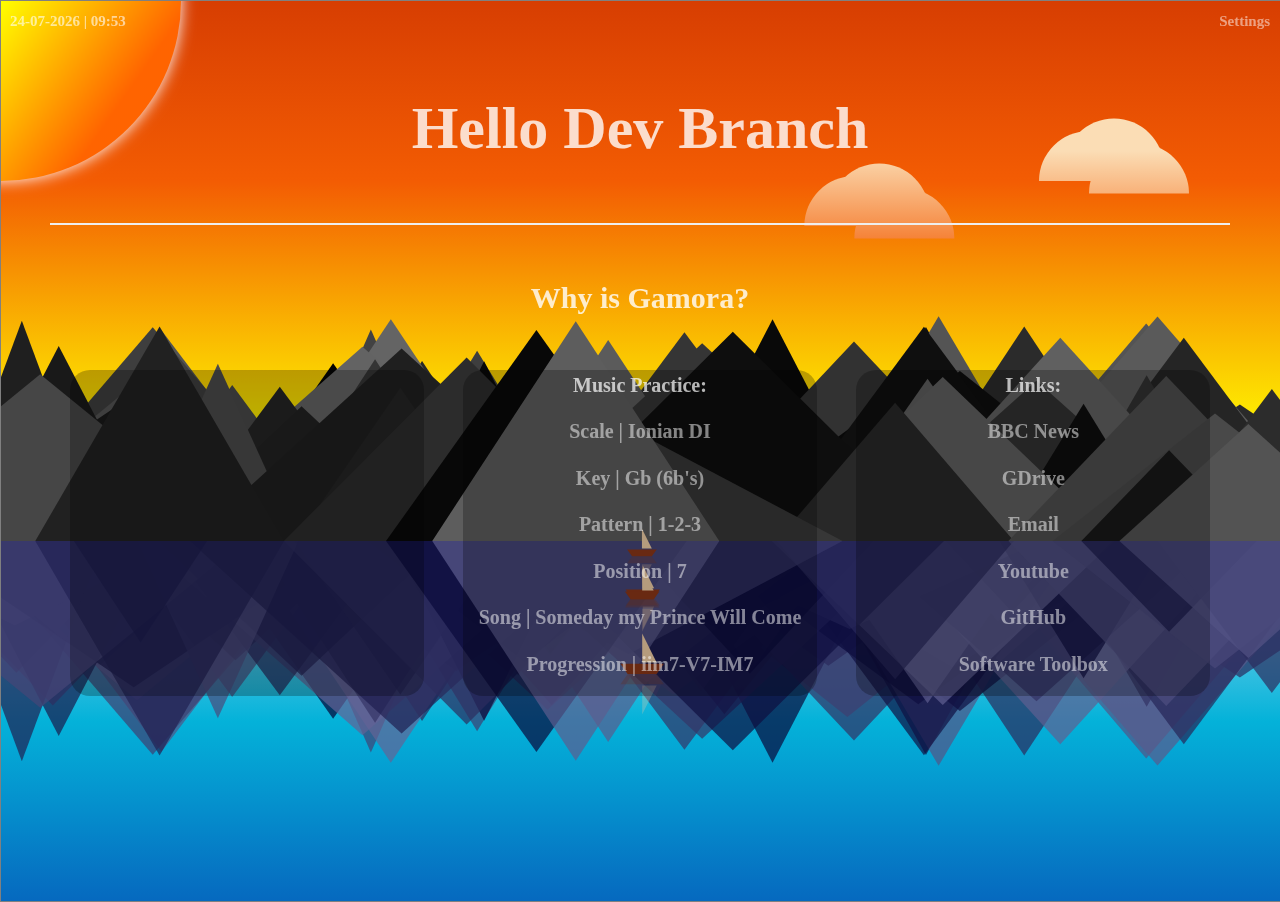
<file: index.html>
<html>
    <!-- The head -->
    <head>
        <!-- The title appears in the tab at the top of the browser. -->
        <title id=titleMessage> </title>
        <!-- Link the CSS style sheet. -->
        <link rel="stylesheet" href=newPageStyle.css>
    </head>

    <!-- The main body
    The page will be divided up into three sections as seen below. 
    [ 1     ]
    [ 2 | 3 ]
    1 : will introduce the name with a welcome message and statement/question.
    2 : will have reminders / suggestions / fun facts.
    3 : will have links to useful webpages.
    --> 
    <body  id="myBackgroundImage" >
        <canvas></canvas>

        <!-- The main body section 1. -->    
        <!-- This adds the date and time at the top. -->
        <header>            
            <div> <h3 id="dateTime" class="hvrClr1"></h3> </div>
            <div> <h3 id="settings" class="hvrClr1 invisible"> <a href="settings.html"> Settings </a> </h3> </div>
        </header>
        <!-- This prints "Hello <name>". --> 
        <div id="helloNameElement" class="helloName">
            <h1 id=myName class="hvrClr2"> </h1>       
        </div>
        <!-- Print a question like, "how are you?". -->   
        <div class="welcomeMessage">    
            <h2 id="welcomeMessage" class="hvrClr2"></h2>
        </div>


        <!-- The main body section 2 & 3.  -->
        <section class="flex-container">
           
            <!-- Embed spotify playlist. -->
            <div id="spotify"> </div>

            <!-- Container is populated with data.js suggestionsObject. -->
            <div id="suggestionsContainer"> </div>

            <!-- Container is populated with data.js webLinksObject. -->
            <div id="linksContainer"> </div>


        </section>

        <!-- Do nothing in footer--> 
        <footer> </footer>
    </body>
</html>

<!-- Add javascript.  -->
<script src="data.js"></script>
<script src="suggestions.js"></script>
<!-- <script src="canvas.js"></script> -->
<script src="components.js"></script>
<script src="sun.js"></script>
</file>
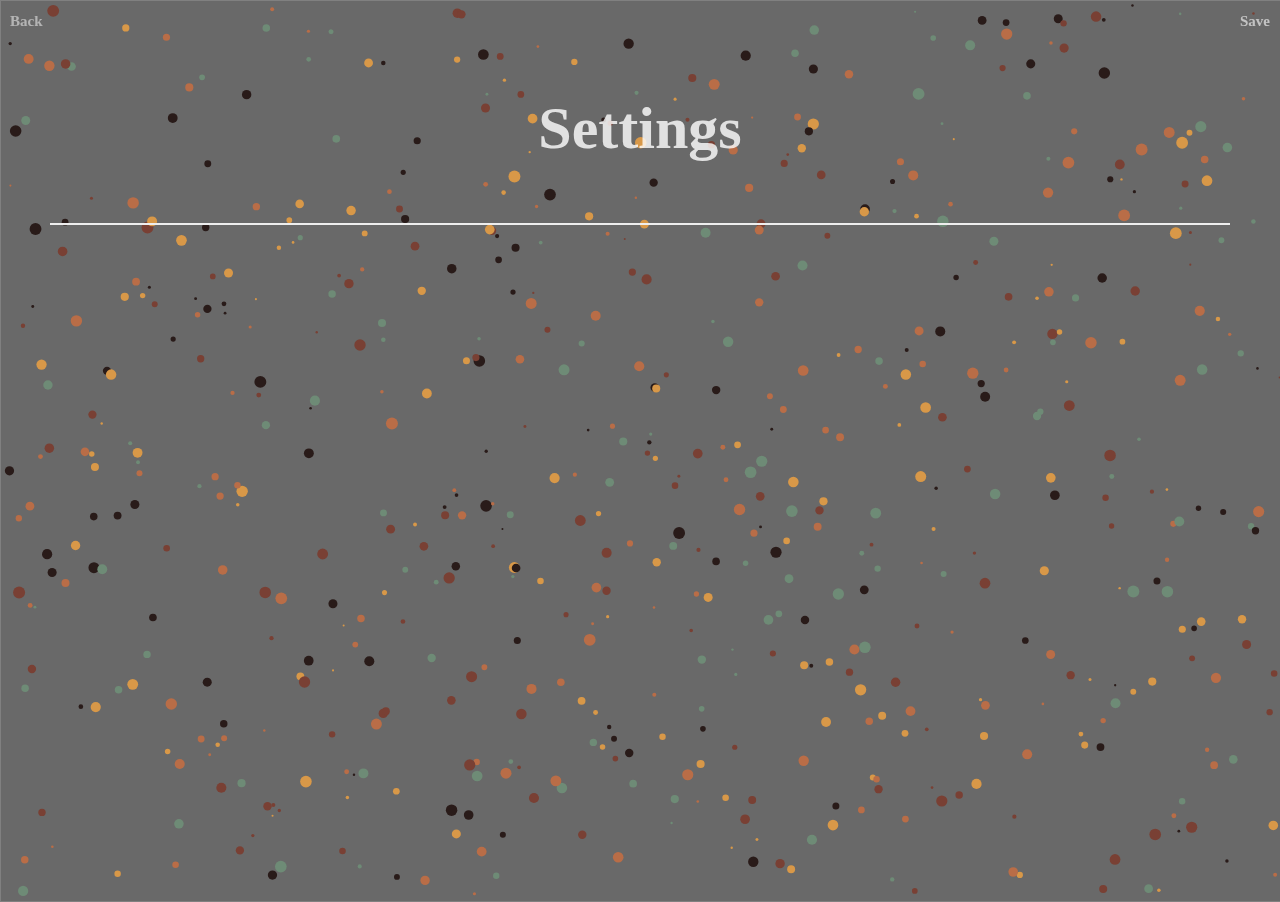
<file: settings.html>
<html>
    <!-- The head -->
    <head>
        <!-- The title appears in the tab at the top of the browser. -->
        <title id=titleMessage> </title>
        <!-- Link the CSS style sheet. -->
        <link rel="stylesheet" href=newPageStyle.css>
    </head>

    <!-- The main body
    The page will be divided up into three sections as seen below. 
    [ 1     ]
    [ 2 | 3 ]
    1 : will introduce the name with a welcome message and statement/question.
    2 : will have reminders / suggestions / fun facts.
    3 : will have links to useful webpages.
    --> 
    <body  id="myBackgroundImage" >
        <canvas></canvas>


        <!-- The main body section 1. -->    
        <!-- This adds the date and time at the top. -->
        <header>            
            <div> <h3 id="settings" class="hvrClr1"> <a href="index.html"> Back</a>  </h3> </div>
            <div> <h3 id="settings" class="hvrClr1">  Save   </h3> </div>
        </header>
        <!-- This prints "Hello <name>". --> 
        <div id="helloNameElement" class="helloName">
            <h1 class="hvrClr2"> Settings </h1>       
        </div>
        <!-- Print a question like, "how are you?". -->   
        <div class="welcomeMessage">    
            <h2 id="welcomeMessage" class="hvrClr2"></h2>
        </div>


        <!-- The main body section 2 & 3.  -->
        <section class="flex-container">
           
            <!-- Embed spotify playlist. -->
            <div id="spotify"> </div>

            <!-- Container is populated with data.js suggestionsObject. -->
            <div id="suggestionsContainer"> </div>

            <!-- Container is populated with data.js webLinksObject. -->
            <div id="linksContainer"> </div>


        </section>

        <!-- Do nothing in footer--> 
        <footer> </footer>
    </body>
</html>

<!-- Add javascript.  -->
<script src="data.js"></script>
<script src="settings.js"></script>
<script src="canvas.js"></script>
</file>
